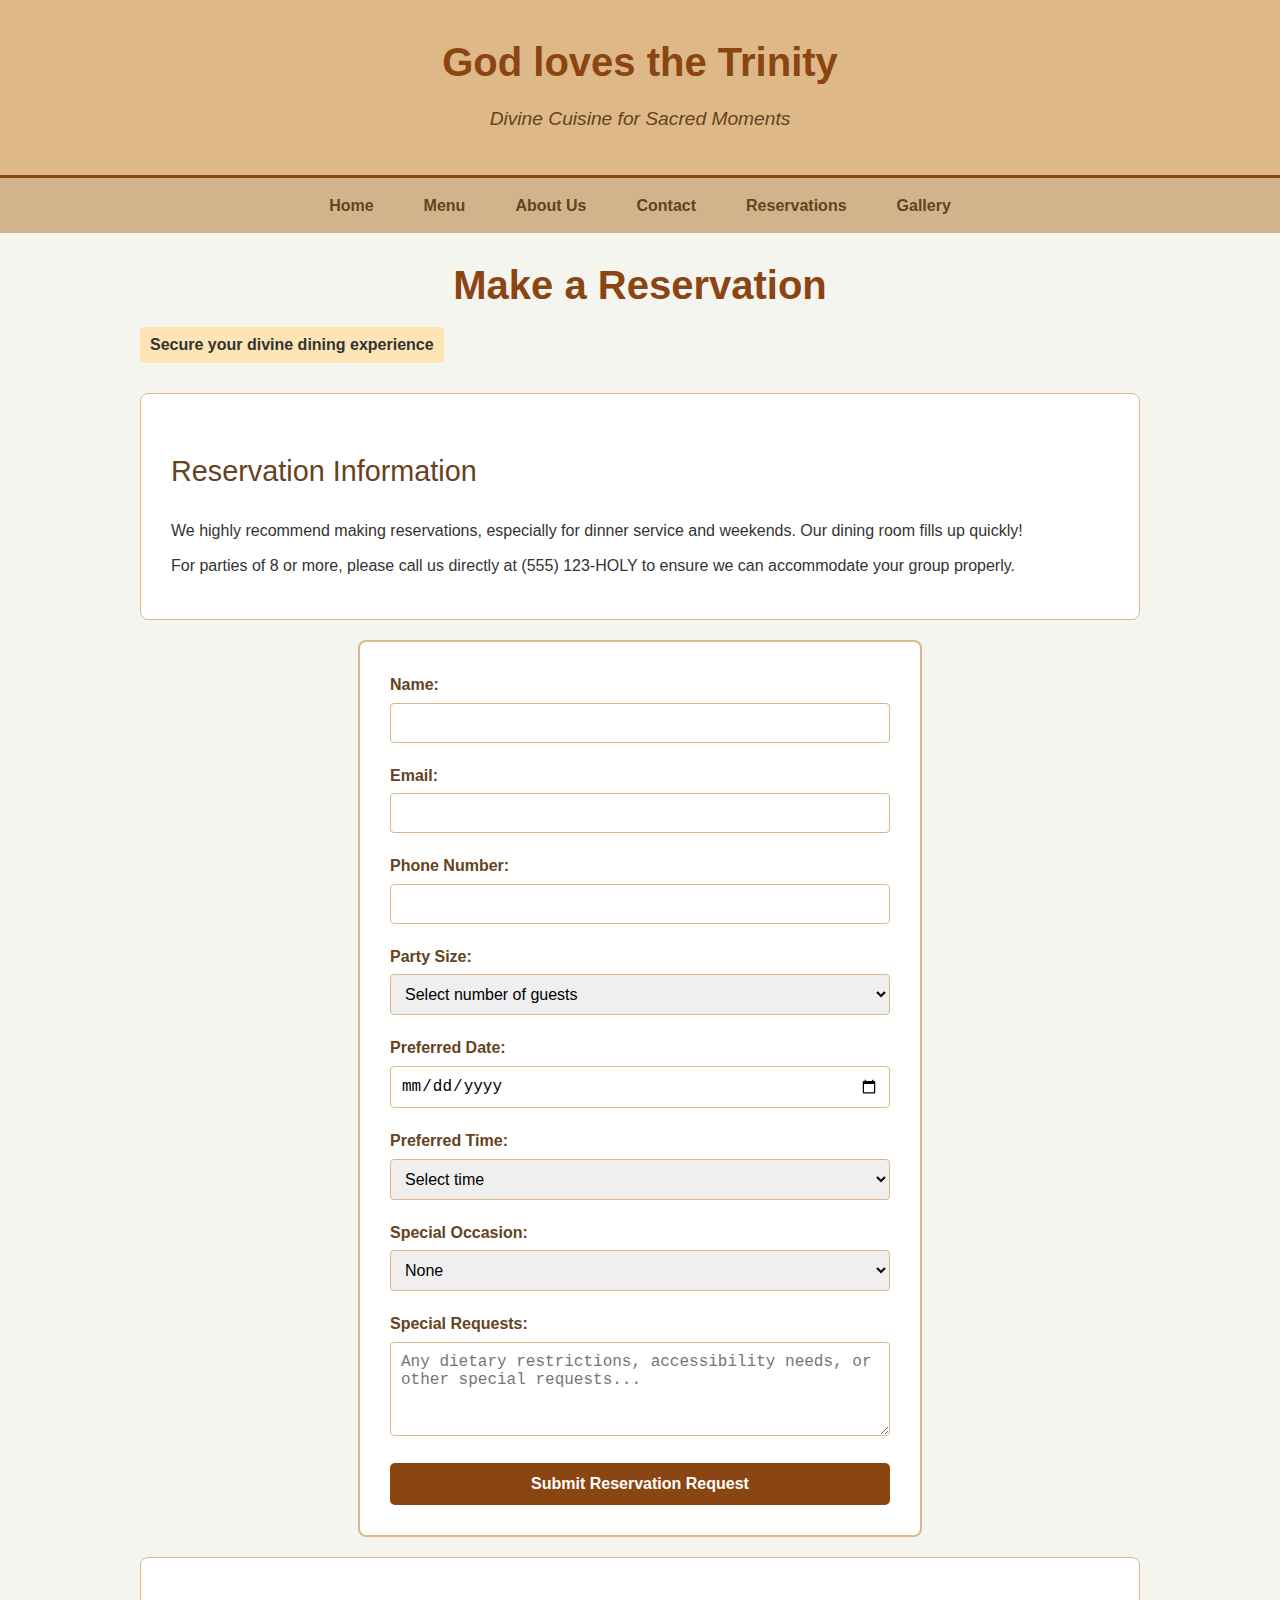
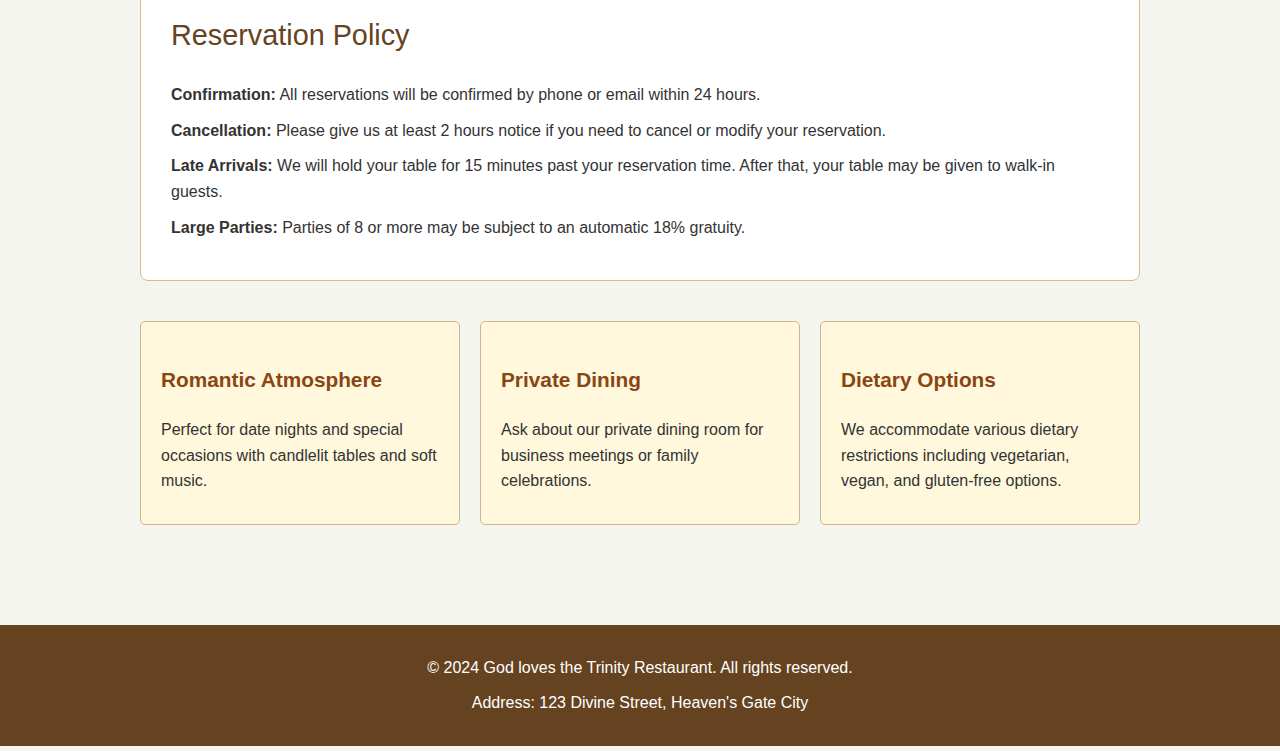
<file: booking.html>
<!DOCTYPE html>
<html lang="en">
<head>
    <meta charset="UTF-8">
    <meta name="viewport" content="width=device-width, initial-scale=1.0">
    <title>Reservations - God loves the Trinity</title>
    <link rel="stylesheet" href="style.css">
</head>
<body>
    <header id="main-header">
        <div class="header-section">
            <h1>God loves the Trinity</h1>
            <p class="tagline">Divine Cuisine for Sacred Moments</p>
        </div>
    </header>

    <nav class="navigation">
        <ul>
            <li><a href="index.html">Home</a></li>
            <li><a href="menu.html">Menu</a></li>
            <li><a href="about.html">About Us</a></li>
            <li><a href="contact.html">Contact</a></li>
            <li><a href="booking.html">Reservations</a></li>
            <li><a href="gallery.html">Gallery</a></li>
        </ul>
    </nav>

    <main>
        <section id="booking-header">
            <h1>Make a Reservation</h1>
            <p class="highlighted-text">Secure your divine dining experience</p>
        </section>

        <section class="about-content">
            <h2>Reservation Information</h2>
            <p>We highly recommend making reservations, especially for dinner service and weekends. Our dining room fills up quickly!</p>
            <p>For parties of 8 or more, please call us directly at (555) 123-HOLY to ensure we can accommodate your group properly.</p>
        </section>

        <form class="contact-form">
            <div class="form-group">
                <label for="guest-name">Name:</label>
                <input type="text" id="guest-name" name="guest-name" required>
            </div>
            
            <div class="form-group">
                <label for="guest-email">Email:</label>
                <input type="email" id="guest-email" name="guest-email" required>
            </div>
            
            <div class="form-group">
                <label for="guest-phone">Phone Number:</label>
                <input type="tel" id="guest-phone" name="guest-phone" required>
            </div>
            
            <div class="form-group">
                <label for="party-size">Party Size:</label>
                <select id="party-size" name="party-size" required>
                    <option value="">Select number of guests</option>
                    <option value="1">1 person</option>
                    <option value="2">2 people</option>
                    <option value="3">3 people</option>
                    <option value="4">4 people</option>
                    <option value="5">5 people</option>
                    <option value="6">6 people</option>
                    <option value="7">7 people</option>
                    <option value="8+">8 or more people</option>
                </select>
            </div>
            
            <div class="form-group">
                <label for="reservation-date">Preferred Date:</label>
                <input type="date" id="reservation-date" name="reservation-date" required>
            </div>
            
            <div class="form-group">
                <label for="reservation-time">Preferred Time:</label>
                <select id="reservation-time" name="reservation-time" required>
                    <option value="">Select time</option>
                    <option value="11:00">11:00 AM</option>
                    <option value="11:30">11:30 AM</option>
                    <option value="12:00">12:00 PM</option>
                    <option value="12:30">12:30 PM</option>
                    <option value="1:00">1:00 PM</option>
                    <option value="1:30">1:30 PM</option>
                    <option value="2:00">2:00 PM</option>
                    <option value="5:00">5:00 PM</option>
                    <option value="5:30">5:30 PM</option>
                    <option value="6:00">6:00 PM</option>
                    <option value="6:30">6:30 PM</option>
                    <option value="7:00">7:00 PM</option>
                    <option value="7:30">7:30 PM</option>
                    <option value="8:00">8:00 PM</option>
                    <option value="8:30">8:30 PM</option>
                </select>
            </div>
            
            <div class="form-group">
                <label for="occasion">Special Occasion:</label>
                <select id="occasion" name="occasion">
                    <option value="">None</option>
                    <option value="birthday">Birthday</option>
                    <option value="anniversary">Anniversary</option>
                    <option value="date">Date Night</option>
                    <option value="business">Business Dinner</option>
                    <option value="celebration">Celebration</option>
                    <option value="other">Other</option>
                </select>
            </div>
            
            <div class="form-group">
                <label for="special-requests">Special Requests:</label>
                <textarea id="special-requests" name="special-requests" rows="4" placeholder="Any dietary restrictions, accessibility needs, or other special requests..."></textarea>
            </div>
            
            <button type="submit" class="submit-btn">Submit Reservation Request</button>
        </form>

        <section class="about-content">
            <h2>Reservation Policy</h2>
            <p><strong>Confirmation:</strong> All reservations will be confirmed by phone or email within 24 hours.</p>
            <p><strong>Cancellation:</strong> Please give us at least 2 hours notice if you need to cancel or modify your reservation.</p>
            <p><strong>Late Arrivals:</strong> We will hold your table for 15 minutes past your reservation time. After that, your table may be given to walk-in guests.</p>
            <p><strong>Large Parties:</strong> Parties of 8 or more may be subject to an automatic 18% gratuity.</p>
        </section>

        <section class="features-section">
            <div class="feature-box">
                <h3>Romantic Atmosphere</h3>
                <p>Perfect for date nights and special occasions with candlelit tables and soft music.</p>
            </div>
            <div class="feature-box">
                <h3>Private Dining</h3>
                <p>Ask about our private dining room for business meetings or family celebrations.</p>
            </div>
            <div class="feature-box">
                <h3>Dietary Options</h3>
                <p>We accommodate various dietary restrictions including vegetarian, vegan, and gluten-free options.</p>
            </div>
        </section>
    </main>

    <footer>
        <p>&copy; 2024 God loves the Trinity Restaurant. All rights reserved.</p>
        <p>Address: 123 Divine Street, Heaven's Gate City</p>
    </footer>
</body>
</html>
</file>
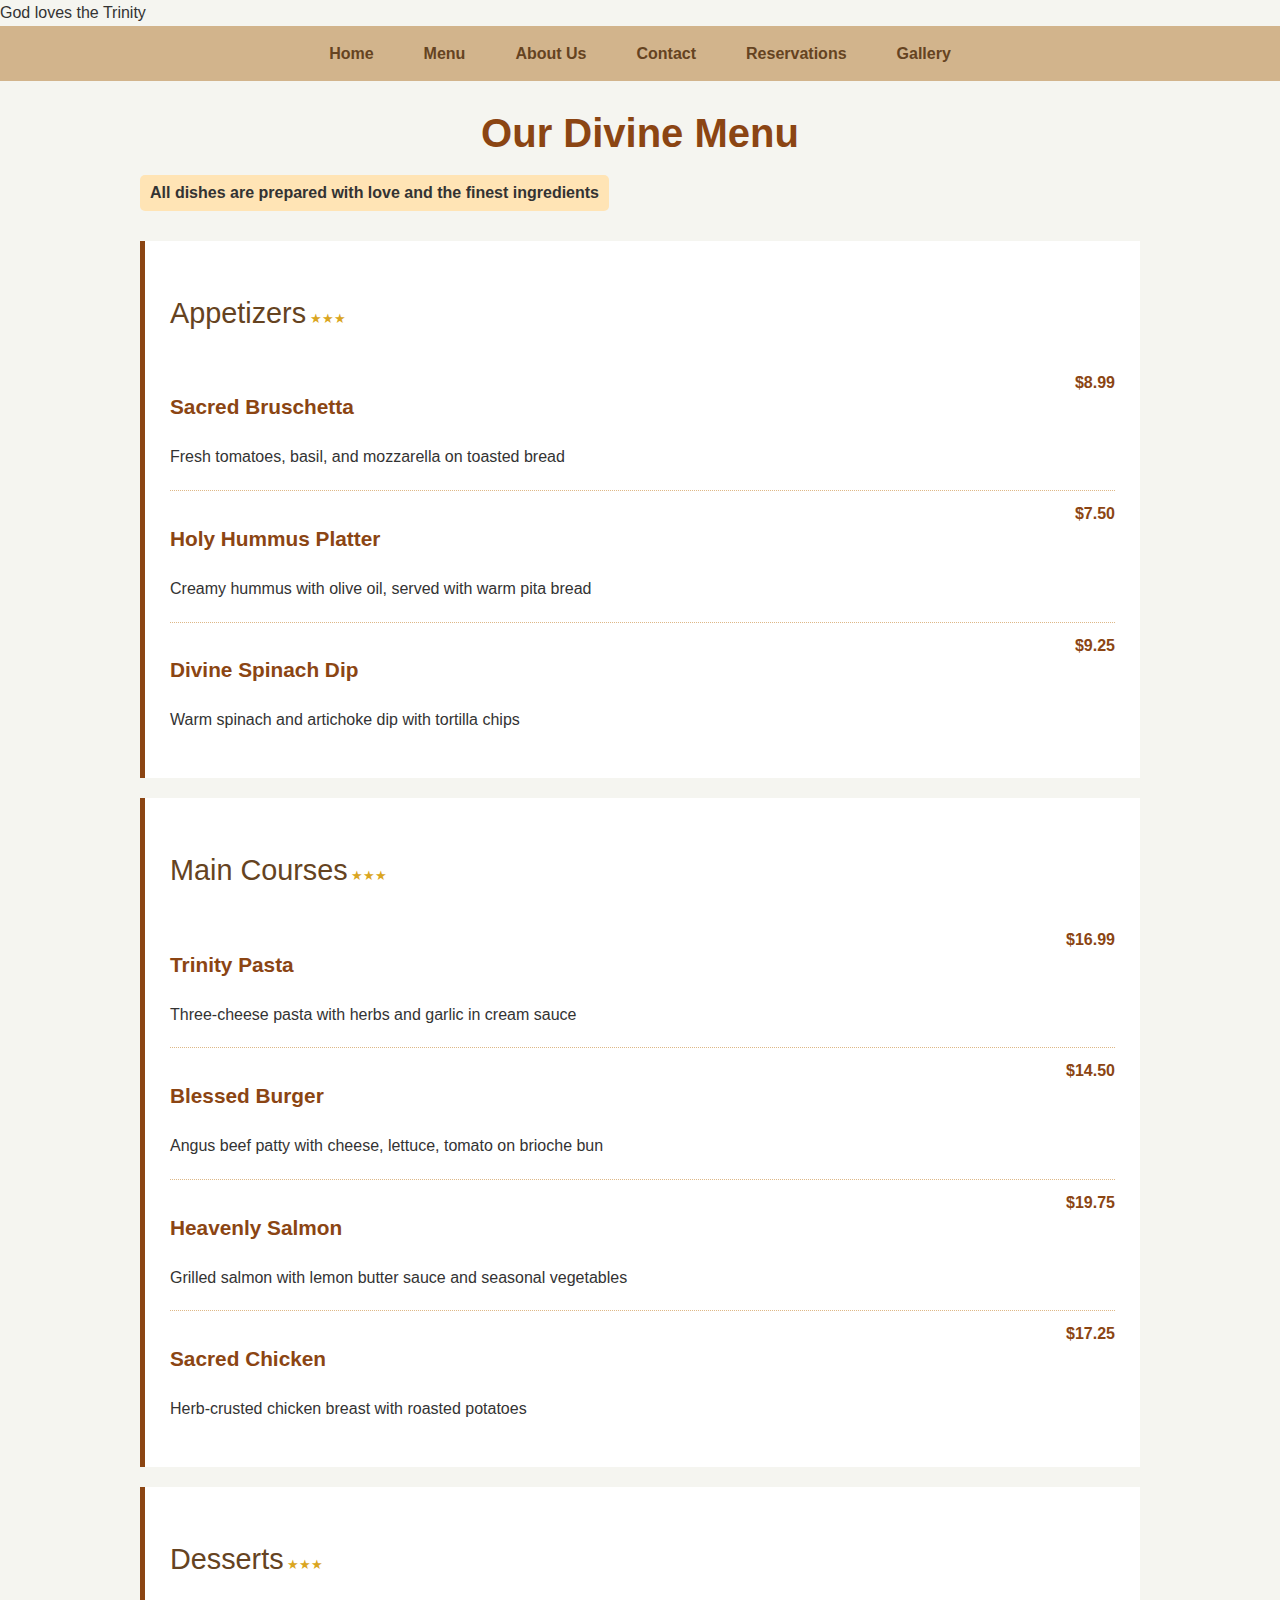
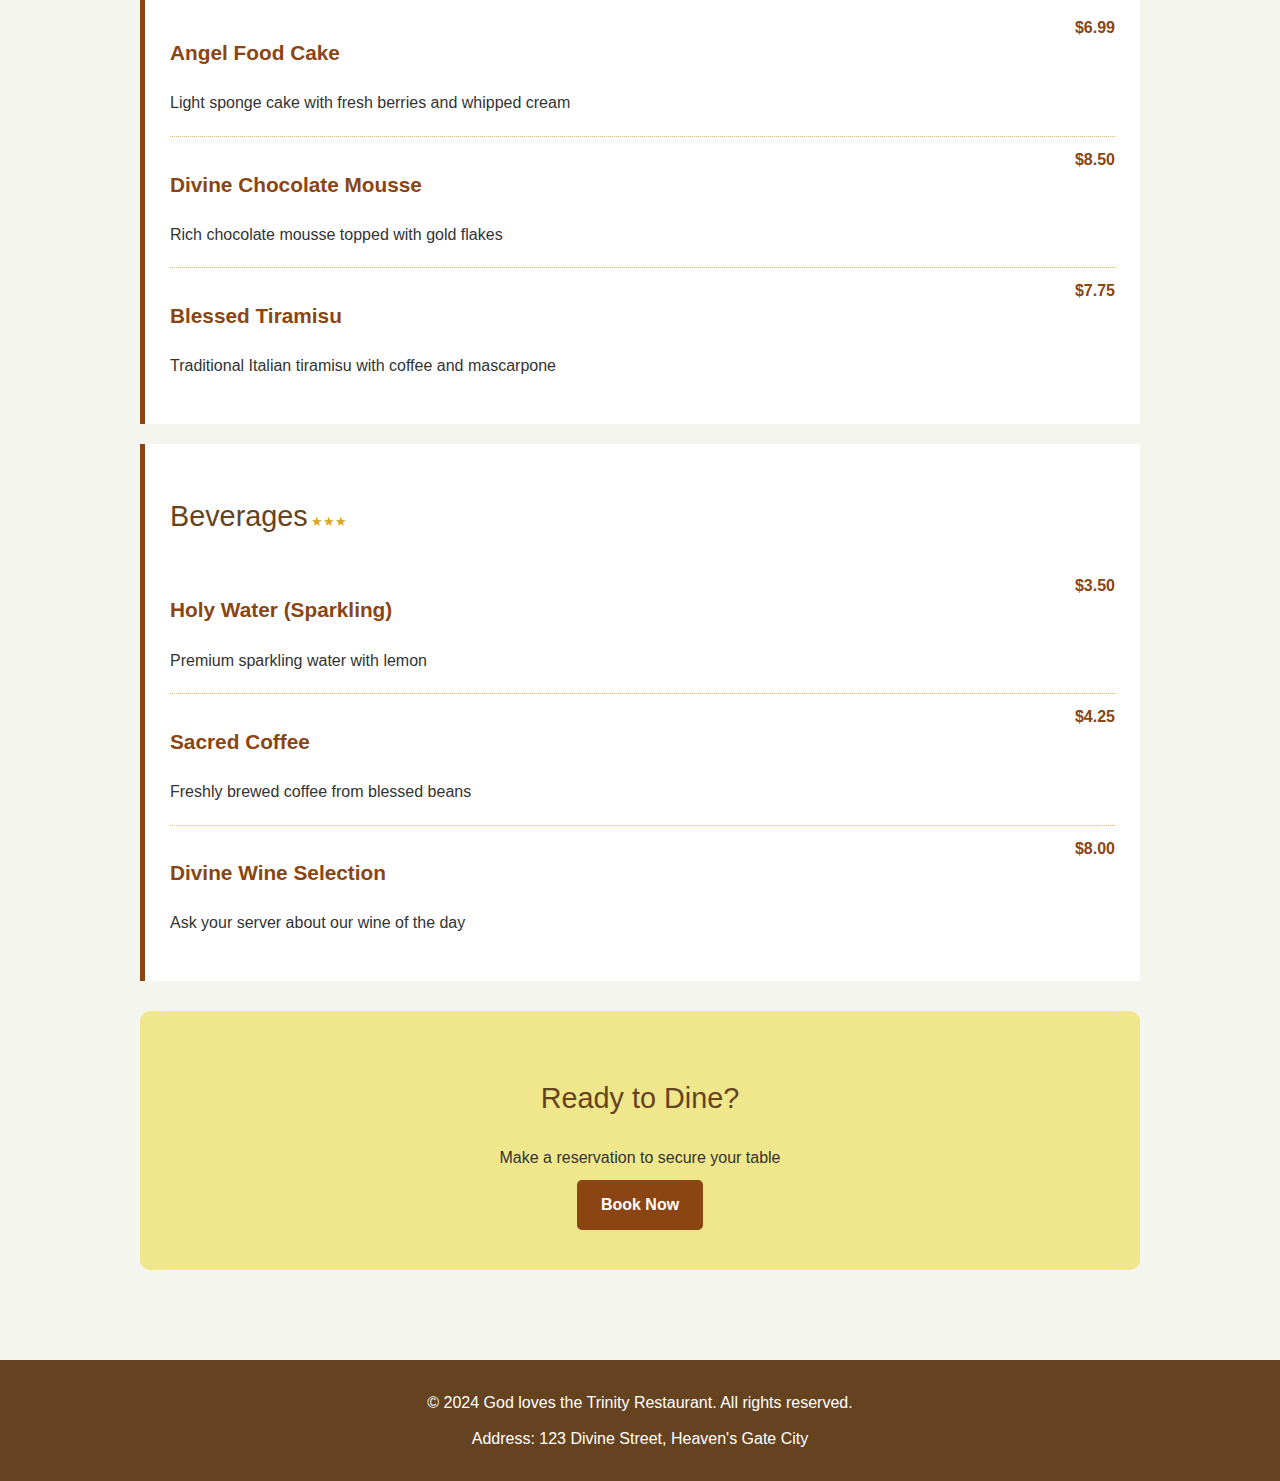
<file: menu.html>
<!DOCTYPE html>
<html lang="en">
<head>
  <meta charset="UTF-8">
  <meta name="viewport" content="width=device-width, initial-scale=1.0">
  <title>Menu - God loves the Trinity</title>
  <link rel="stylesheet" href="style.css">
</head>
<body>
  <!-- Task 1: Flexbox Header / Nav -->
  <header class="main-header">
    <div class="logo">God loves the Trinity</div>
    <nav class="navigation">
      <ul>
        <li><a href="index.html">Home</a></li>
        <li><a href="menu.html">Menu</a></li>
        <li><a href="about.html">About Us</a></li>
        <li><a href="contact.html">Contact</a></li>
        <li><a href="reserve.html">Reservations</a></li>
        <li><a href="gallery.html">Gallery</a></li>
      </ul>
    </nav>
  </header>

  <main>
    <section id="menu-header">
      <h1>Our Divine Menu</h1>
      <p class="highlighted-text">All dishes are prepared with love and the finest ingredients</p>
    </section>

    <!-- Keep your existing menu sections -->
    <section class="menu-section">
      <h2>Appetizers</h2>
      <div class="menu-item">
        <div>
          <h3>Sacred Bruschetta</h3>
          <p>Fresh tomatoes, basil, and mozzarella on toasted bread</p>
        </div>
        <span class="price">$8.99</span>
      </div>
      <div class="menu-item">
        <div>
          <h3>Holy Hummus Platter</h3>
          <p>Creamy hummus with olive oil, served with warm pita bread</p>
        </div>
        <span class="price">$7.50</span>
      </div>
      <div class="menu-item">
        <div>
          <h3>Divine Spinach Dip</h3>
          <p>Warm spinach and artichoke dip with tortilla chips</p>
        </div>
        <span class="price">$9.25</span>
      </div>
    </section>

    <section class="menu-section">
      <h2>Main Courses</h2>
      <div class="menu-item">
        <div>
          <h3>Trinity Pasta</h3>
          <p>Three-cheese pasta with herbs and garlic in cream sauce</p>
        </div>
        <span class="price">$16.99</span>
      </div>
      <div class="menu-item">
        <div>
          <h3>Blessed Burger</h3>
          <p>Angus beef patty with cheese, lettuce, tomato on brioche bun</p>
        </div>
        <span class="price">$14.50</span>
      </div>
      <div class="menu-item">
        <div>
          <h3>Heavenly Salmon</h3>
          <p>Grilled salmon with lemon butter sauce and seasonal vegetables</p>
        </div>
        <span class="price">$19.75</span>
      </div>
      <div class="menu-item">
        <div>
          <h3>Sacred Chicken</h3>
          <p>Herb-crusted chicken breast with roasted potatoes</p>
        </div>
        <span class="price">$17.25</span>
      </div>
    </section>

    <section class="menu-section">
      <h2>Desserts</h2>
      <div class="menu-item">
        <div>
          <h3>Angel Food Cake</h3>
          <p>Light sponge cake with fresh berries and whipped cream</p>
        </div>
        <span class="price">$6.99</span>
      </div>
      <div class="menu-item">
        <div>
          <h3>Divine Chocolate Mousse</h3>
          <p>Rich chocolate mousse topped with gold flakes</p>
        </div>
        <span class="price">$8.50</span>
      </div>
      <div class="menu-item">
        <div>
          <h3>Blessed Tiramisu</h3>
          <p>Traditional Italian tiramisu with coffee and mascarpone</p>
        </div>
        <span class="price">$7.75</span>
      </div>
    </section>

    <section class="menu-section">
      <h2>Beverages</h2>
      <div class="menu-item">
        <div>
          <h3>Holy Water (Sparkling)</h3>
          <p>Premium sparkling water with lemon</p>
        </div>
        <span class="price">$3.50</span>
      </div>
      <div class="menu-item">
        <div>
          <h3>Sacred Coffee</h3>
          <p>Freshly brewed coffee from blessed beans</p>
        </div>
        <span class="price">$4.25</span>
      </div>
      <div class="menu-item">
        <div>
          <h3>Divine Wine Selection</h3>
          <p>Ask your server about our wine of the day</p>
        </div>
        <span class="price">$8.00</span>
      </div>
    </section>

    <div class="cta-section">
      <h2>Ready to Dine?</h2>
      <p>Make a reservation to secure your table</p>
      <a href="reserve.html" class="button-style">Book Now</a>
    </div>
  </main>

  <footer>
    <p>&copy; 2024 God loves the Trinity Restaurant. All rights reserved.</p>
    <p>Address: 123 Divine Street, Heaven's Gate City</p>
  </footer>
</body>
</html>
</file>
<file: style.css>
/* God loves the Trinity Restaurant CSS */

/* Element selectors for general styling */
body {
    font-family: Arial, sans-serif;
    margin: 0;
    padding: 0;
    background-color: #f5f5f0;
    color: #333;
    line-height: 1.6;
}

h1 {
    font-size: 2.5rem;
    font-weight: bold;
    color: #8B4513;
    text-align: center;
    margin: 0;
}

h2 {
    font-size: 1.8rem;
    color: #654321;
    font-weight: normal;
}

h3 {
    font-size: 1.3rem;
    color: #8B4513;
}

p {
    font-size: 1rem;
    margin: 10px 0;
}

img {
    max-width: 100%;
    height: auto;
}

/* ID selectors for unique elements */
#main-header {
    background-color: #DEB887;
    padding: 30px 20px;
    border-bottom: 3px solid #8B4513;
}

#top-banner {
    position: relative;
    text-align: center;
    margin-bottom: 40px;
}

/* Class selectors for shared styling */
.header-section {
    text-align: center;
    max-width: 800px;
    margin: 0 auto;
}

.tagline {
    font-style: italic;
    font-size: 1.2rem;
    color: #654321;
    margin-top: 10px;
}

.highlighted-text {
    background-color: #FFE4B5;
    padding: 5px 10px;
    border-radius: 5px;
    display: inline-block;
    font-weight: bold;
}

.button-style {
    background-color: #8B4513;
    color: white;
    padding: 12px 24px;
    text-decoration: none;
    border-radius: 5px;
    display: inline-block;
    font-weight: bold;
    transition: background-color 0.3s ease;
}

.button-style:hover {
    background-color: #654321;
}

/* Navigation styling with descendant selectors */
.navigation {
    background-color: #D2B48C;
    padding: 0;
    margin: 0;
}

.navigation ul {
    list-style: none;
    margin: 0;
    padding: 0;
    display: flex;
    justify-content: center;
}

.navigation li {
    margin: 0 5px;
}

/* Descendant selector for navigation links */
.navigation a {
    display: block;
    padding: 15px 20px;
    text-decoration: none;
    color: #654321;
    font-weight: bold;
    transition: color 0.2s ease;
}

.navigation a:hover {
    color: #8B4513;
    text-decoration: underline;
}

/* Banner styling */
.banner-image {
    width: 100%;
    height: 300px;
    object-fit: cover;
}

.banner-text {
    position: absolute;
    top: 50%;
    left: 50%;
    transform: translate(-50%, -50%);
    background-color: rgba(222, 184, 135, 0.8);
    padding: 20px;
    border-radius: 10px;
    text-align: center;
}

/* Main content sections with box model */
main {
    max-width: 1000px;
    margin: 0 auto;
    padding: 20px;
}

.intro-section {
    background-color: white;
    padding: 30px;
    margin: 20px 0;
    border: 2px solid #DEB887;
    border-radius: 8px;
}

.features-section {
    display: flex;
    gap: 20px;
    margin: 30px 0;
    flex-wrap: wrap;
}

.feature-box {
    flex: 1;
    background-color: #FFF8DC;
    padding: 20px;
    border-radius: 5px;
    border: 1px solid #D2B48C;
    margin: 10px 0;
    min-width: 250px;
}

.cta-section {
    text-align: center;
    background-color: #F0E68C;
    padding: 40px;
    margin: 30px 0;
    border-radius: 10px;
}

/* Menu page specific styles */
.menu-section {
    background-color: white;
    margin: 20px 0;
    padding: 25px;
    border-left: 5px solid #8B4513;
}

.menu-item {
    display: flex;
    justify-content: space-between;
    padding: 10px 0;
    border-bottom: 1px dotted #DEB887;
}

.menu-item:last-child {
    border-bottom: none;
}

.price {
    font-weight: bold;
    color: #8B4513;
}

/* Image styling */
.round-image {
    border-radius: 50%;
    width: 200px;
    height: 200px;
    object-fit: cover;
    margin: 20px auto;
    display: block;
}

.gallery-image {
    width: 300px;
    height: 200px;
    object-fit: cover;
    margin: 10px;
    border-radius: 8px;
}

/* Form styling */
.contact-form {
    background-color: white;
    padding: 30px;
    border-radius: 8px;
    border: 2px solid #DEB887;
    max-width: 500px;
    margin: 0 auto;
}

.form-group {
    margin-bottom: 20px;
}

.form-group label {
    display: block;
    margin-bottom: 5px;
    font-weight: bold;
    color: #654321;
}

.form-group input,
.form-group textarea,
.form-group select {
    width: 100%;
    padding: 10px;
    border: 1px solid #DEB887;
    border-radius: 4px;
    font-size: 1rem;
    box-sizing: border-box;
}

.form-group input:focus,
.form-group textarea:focus,
.form-group select:focus {
    outline: none;
    border-color: #8B4513;
    box-shadow: 0 0 5px rgba(139, 69, 19, 0.3);
}

.submit-btn {
    background-color: #8B4513;
    color: white;
    padding: 12px 30px;
    border: none;
    border-radius: 5px;
    cursor: pointer;
    font-size: 1rem;
    font-weight: bold;
    width: 100%;
    transition: background-color 0.3s ease;
}

.submit-btn:hover {
    background-color: #654321;
}

/* Footer */
footer {
    background-color: #654321;
    color: white;
    text-align: center;
    padding: 20px;
    margin-top: 40px;
}

/* Pseudo-elements (bonus) */
.intro-section::before {
    content: "★ ";
    color: #8B4513;
    font-size: 1.5rem;
}

.menu-section h2::after {
    content: " ★★★";
    color: #DAA520;
    font-size: 0.8rem;
}

/* About page styles */
.about-content {
    background-color: white;
    padding: 30px;
    margin: 20px 0;
    border-radius: 8px;
    border: 1px solid #DEB887;
}

.chef-info {
    display: flex;
    gap: 30px;
    align-items: center;
    margin: 30px 0;
    flex-wrap: wrap;
}

.chef-photo {
    width: 150px;
    height: 150px;
    border-radius: 50%;
    object-fit: cover;
}

.chef-text {
    flex: 1;
    min-width: 300px;
}

/* Gallery grid */
.gallery-grid {
    display: grid;
    grid-template-columns: repeat(auto-fit, minmax(250px, 1fr));
    gap: 20px;
    margin: 20px 0;
}

/* Contact info boxes */
.contact-info {
    display: flex;
    gap: 30px;
    margin: 30px 0;
    flex-wrap: wrap;
}

.info-box {
    flex: 1;
    background-color: #FFF8DC;
    padding: 20px;
    border-radius: 5px;
    text-align: center;
    min-width: 200px;
}

/* Responsive design (basic) */
@media (max-width: 768px) {
    .navigation ul {
        flex-direction: column;
    }
    
    .features-section {
        flex-direction: column;
    }
    
    .chef-info {
        flex-direction: column;
        text-align: center;
    }
    
    .contact-info {
        flex-direction: column;
    }
}
</file>
